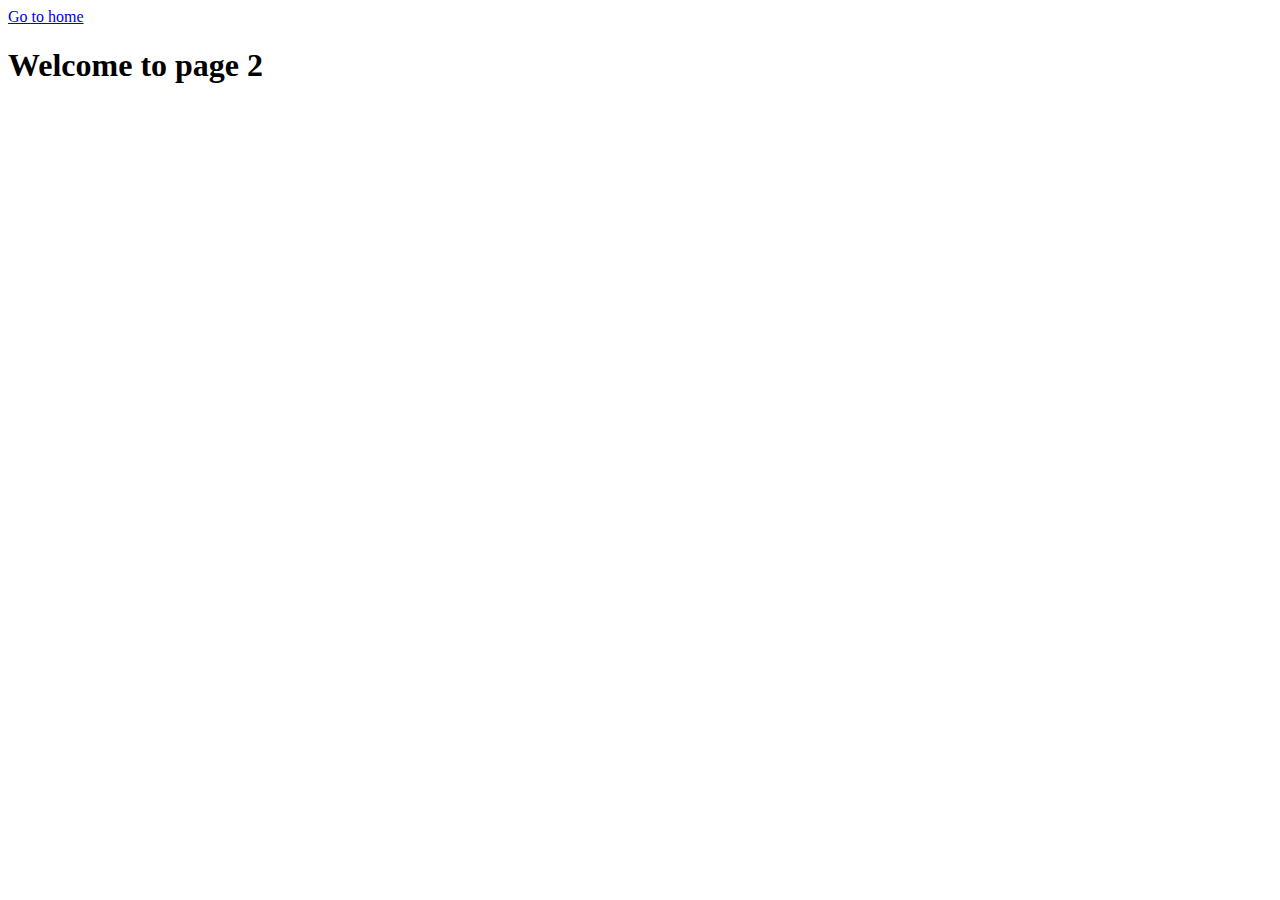
<file: page-2.html>
<!DOCTYPE html>
<html lang="en">
  <head>
    <meta charset="UTF-8" />
    <meta http-equiv="X-UA-Compatible" content="IE=edge" />
    <meta name="viewport" content="width=device-width, initial-scale=1.0" />
    <title>Page 2</title>
  </head>
  <body>
    <section>
      <a href="./index.html">Go to home</a>
      <h1>Welcome to page 2</h1>
    </section>
  </body>
</html>
</file>
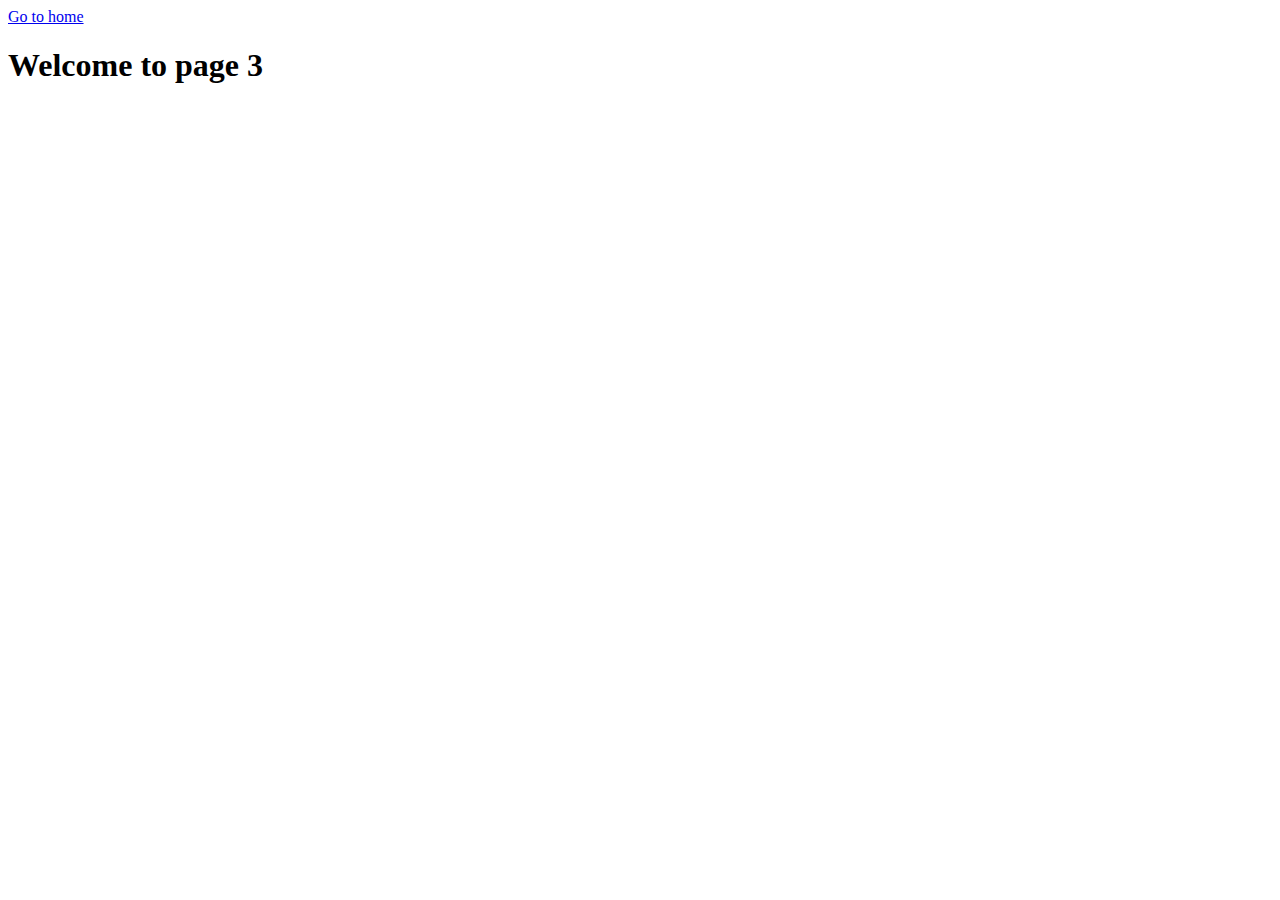
<file: page-3.html>
<!DOCTYPE html>
<html lang="en">
  <head>
    <meta charset="UTF-8" />
    <meta http-equiv="X-UA-Compatible" content="IE=edge" />
    <meta name="viewport" content="width=device-width, initial-scale=1.0" />
    <title>Page 3</title>
  </head>
  <body>
    <section>
      <a href="./index.html">Go to home</a>
      <h1>Welcome to page 3</h1>
    </section>
  </body>
</html>
</file>
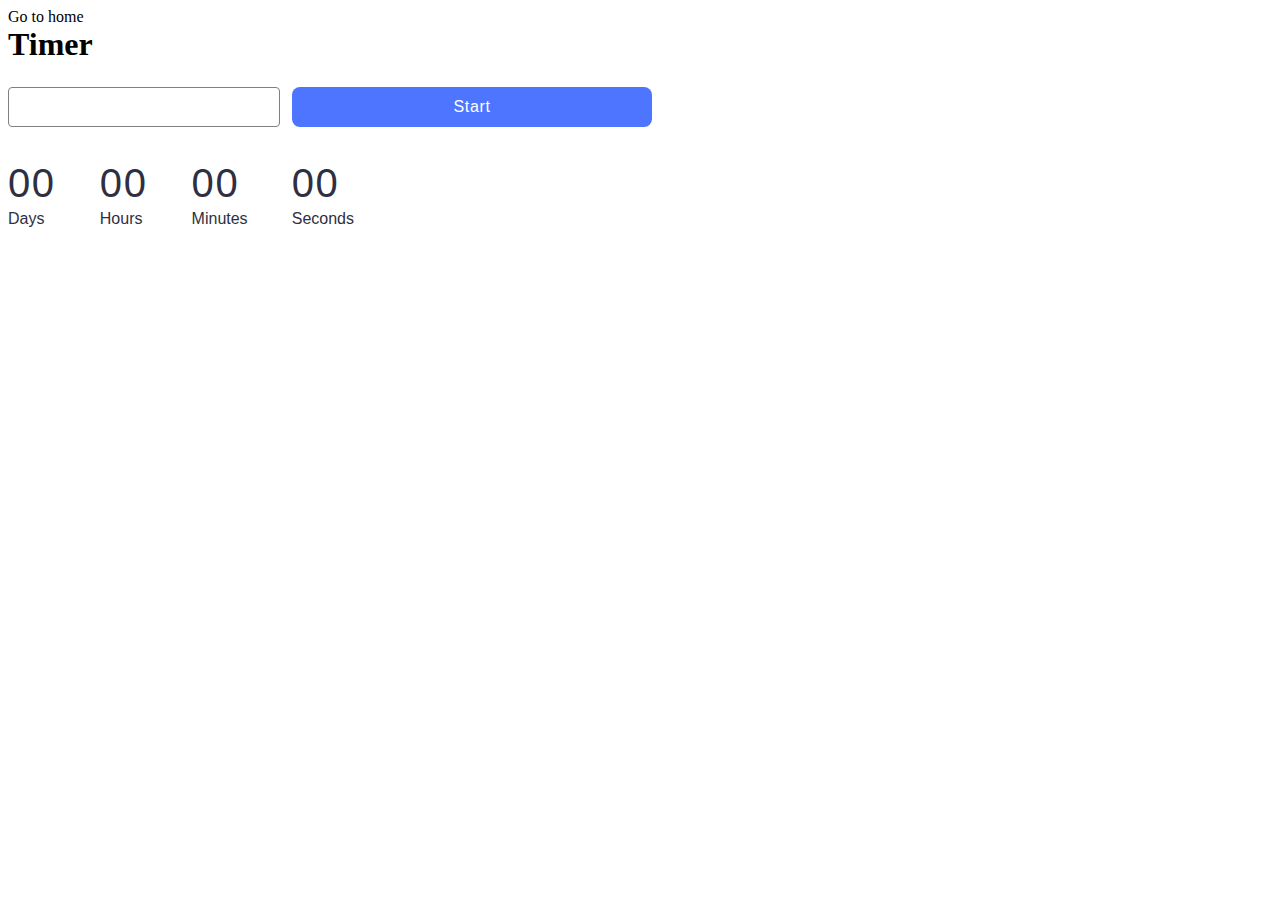
<file: src/1-timer.html>
<!DOCTYPE html>
<html lang="en">
  <head>
    <meta charset="UTF-8" />
    <meta http-equiv="X-UA-Compatible" content="IE=edge" />
    <meta name="viewport" content="width=device-width, initial-scale=1.0" />
    <title>Timer</title>
    <link rel="stylesheet" href="./css/styles.css" />
  </head>
  <body>
    <section>
      <a href="./index.html">Go to home</a>
      <h1>Timer</h1>
    </section>

    <input type="text" id="datetime-picker" />
    <button type="button" data-start>Start</button>

    <div class="timer">
      <div class="field">
        <span class="value" data-days>00</span>
        <span class="label">Days</span>
      </div>
      <div class="field">
        <span class="value" data-hours>00</span>
        <span class="label">Hours</span>
      </div>
      <div class="field">
        <span class="value" data-minutes>00</span>
        <span class="label">Minutes</span>
      </div>
      <div class="field">
        <span class="value" data-seconds>00</span>
        <span class="label">Seconds</span>
      </div>
    </div>

    <script type="module" src="./js/1-timer.js"></script>
  </body>
</html>
</file>
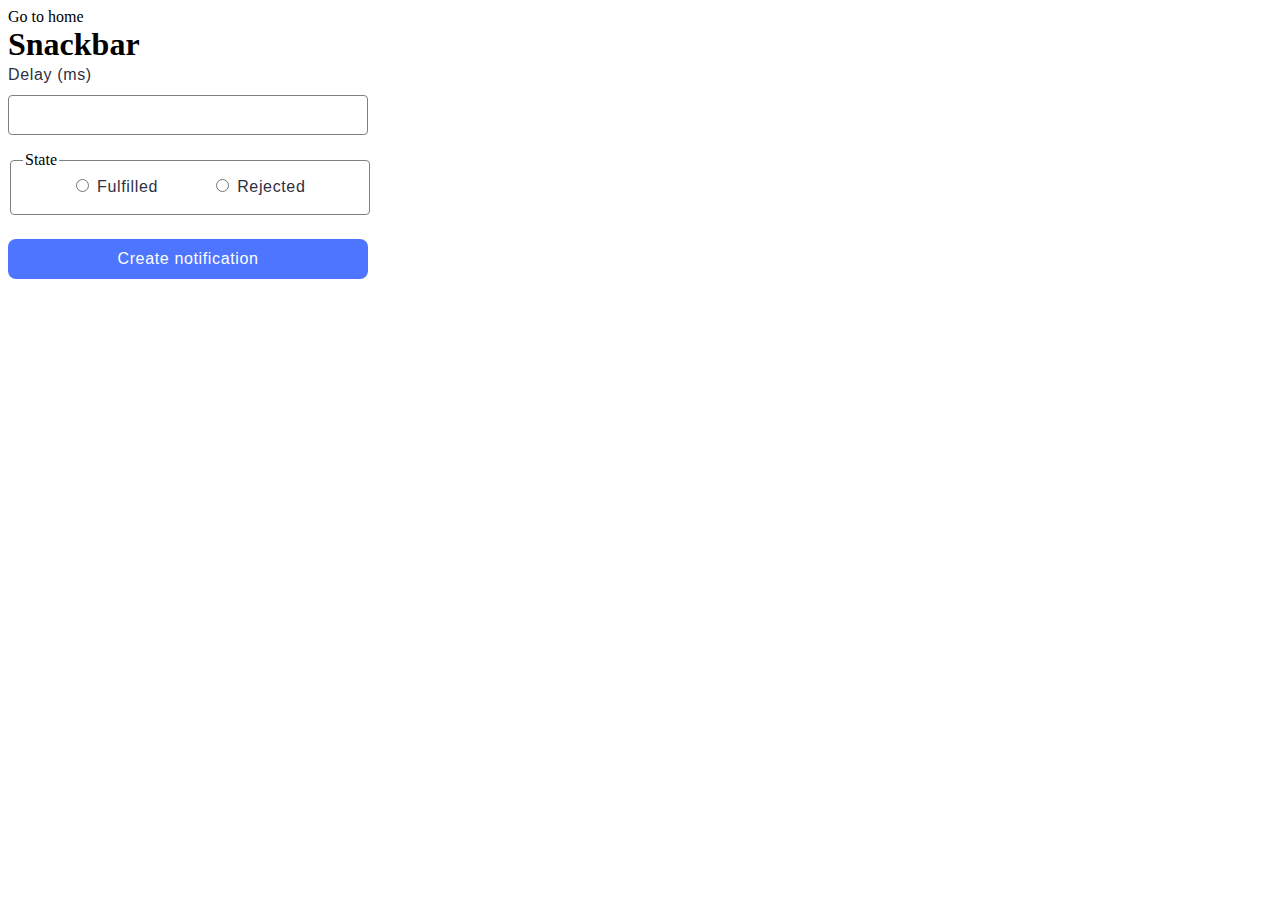
<file: src/2-snackbar.html>
<!DOCTYPE html>
<html lang="en">
  <head>
    <meta charset="UTF-8" />
    <meta http-equiv="X-UA-Compatible" content="IE=edge" />
    <meta name="viewport" content="width=device-width, initial-scale=1.0" />
    <title>Snackbar</title>
    <link rel="stylesheet" href="./css/styles.css" />
  </head>
  <body>
    <section>
      <a href="./index.html">Go to home</a>
      <h1>Snackbar</h1>
    </section>

    <form class="form">
      <label>
        Delay (ms)
        <input type="number" name="delay" required />
      </label>

      <fieldset>
        <legend>State</legend>
        <label class="js-fieldset">
          <input type="radio" name="state" value="fulfilled" required />
          Fulfilled
        </label>
        <label class="js-fieldset">
          <input type="radio" name="state" value="rejected" required />
          Rejected
        </label>
      </fieldset>

      <button type="submit">Create notification</button>
    </form>

    <script type="module" src="./js/2-snackbar.js"></script>
  </body>
</html>
</file>
<file: src/css/styles.css>
/**
  |============================
  | include css partials with
  | default @import url()
  |============================
*/
@import url('./reset.css');
@import url('./1-timer.css');
@import url('./2-snackbar.css');
</file>
